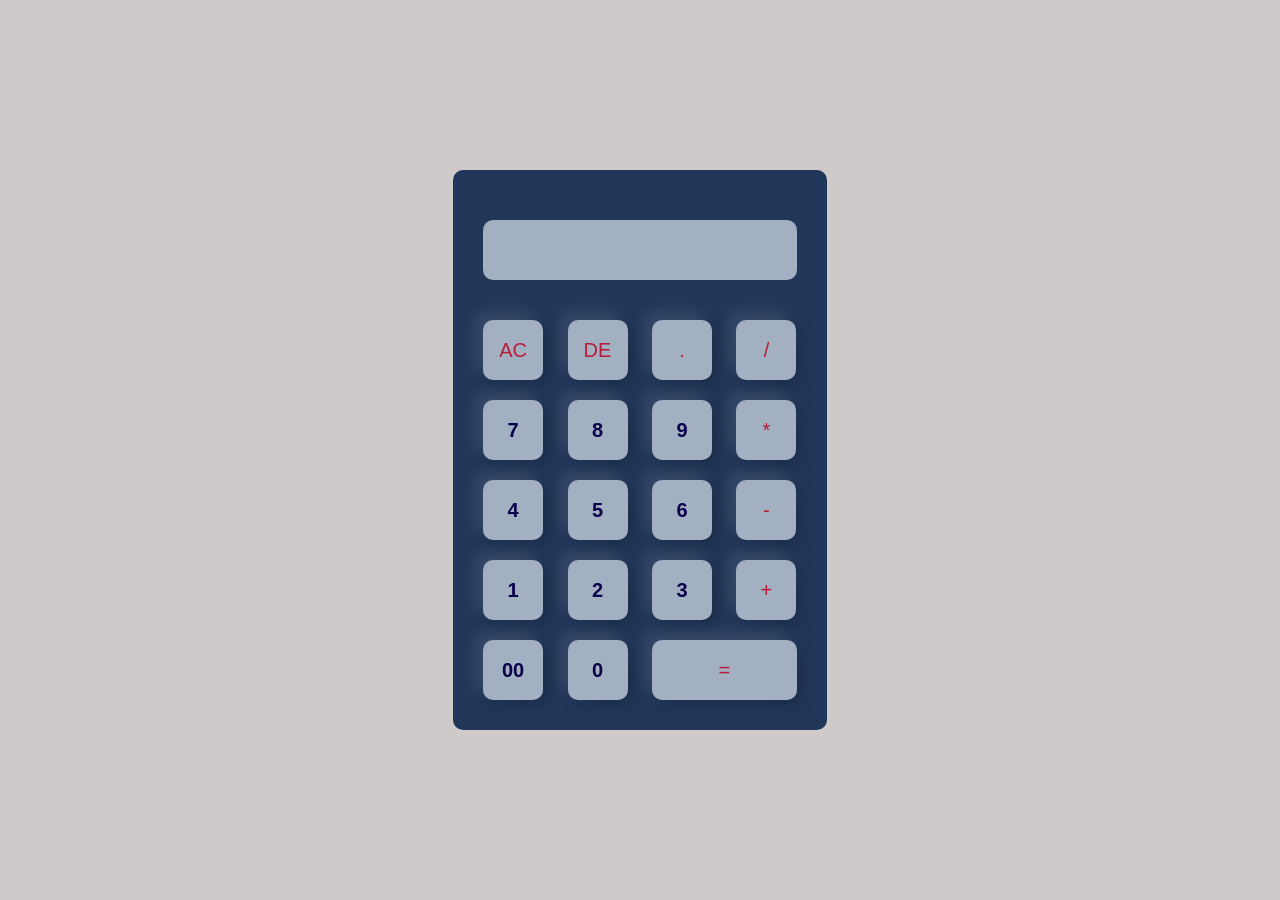
<file: Calculator/calculator.html>
<!DOCTYPE html>
<html>

    <head>
        <meta name="viewport" content="width-device-width, initial-scale1.0">
        <title>Calculator using javascript - Easy Tutorials</title>
        <link rel="stylesheet" href="calculator.css">
    </head>

    <body>
      <div class="container">
        <div class="calculator">

          <form>
            <div class="display">
               <input type="text" name="display">
            </div>

            <div>     
               <input type="button" value="AC" onclick="display.value = '' " class = "operator">
               <input type="button" value="DE" onclick="display.value = display.value.toString().slice(0,-1)" class = "operator">
               <input type="button" value="." onclick="display.value += '.'" class = "operator">
               <input type="button" value="/" onclick="display.value += '/'" class = "operator">
             </div>

            <div>
               <input type="button" value="7" onclick="display.value += '7'">
               <input type="button" value="8" onclick="display.value += '8'">
               <input type="button" value="9" onclick="display.value += '9'">
               <input type="button" value="*" onclick="display.value += '*'" class = "operator">
            </div>

            <div>
               <input type="button" value="4" onclick="display.value += '4'">
               <input type="button" value="5" onclick="display.value += '5'">
               <input type="button" value="6" onclick="display.value += '6'">
               <input type="button" value="-" onclick="display.value += '-'" class = "operator">
            </div>

            <div>
               <input type="button" value="1" onclick="display.value += '1'">
               <input type="button" value="2" onclick="display.value += '2'">
               <input type="button" value="3" onclick="display.value += '3'">
               <input type="button" value="+" onclick="display.value += '+'" class = "operator">
            </div>

            <div>
               <input type="button" value="00" onclick="display.value += '00'">
               <input type="button" value="0" onclick="display.value += '0'">
               <input type="button" value="=" onclick="display.value = eval(display.value)" class="equal operator">
            </div>
            
          </form>
        </div>
      </div>
    </body>
</html>
</file>
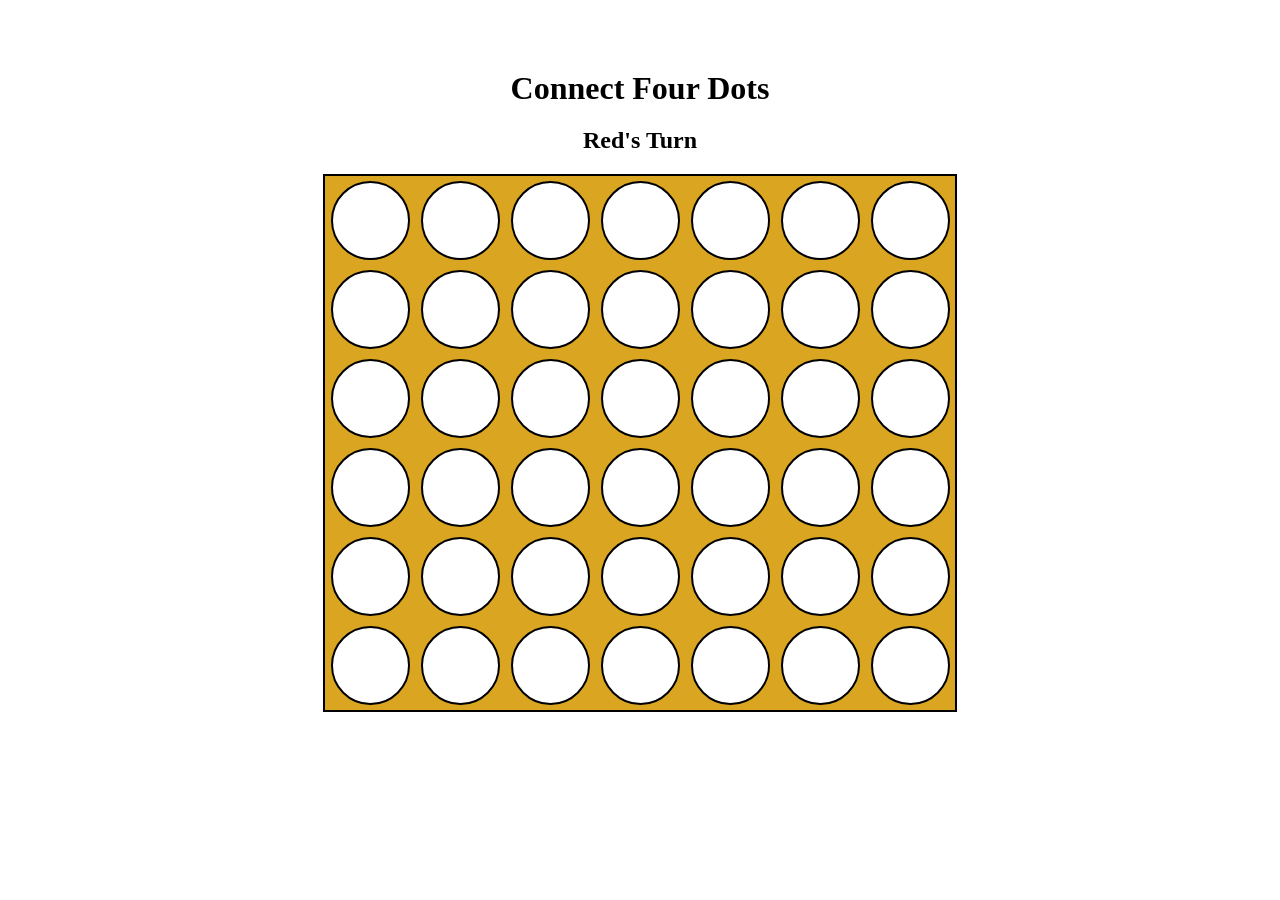
<file: Connect 4/connect.html>
<!DOCTYPE html>
<html>
    <head>
        <meta charset="UTF=8">
        <meta http-equiv="X-UA-Compatible" content="IE=edge">
        <meta name="viewport" content="width-device-width, initial-scale1.0">
        <title>Connect Four Dots Game</title>
        <link rel="stylesheet" href="connect.css">
    </head>
    <body>
        <h1>Connect Four Dots</h1>
        <h2 id="whosturn">Red's Turn</h2>
        <div class="board">
            <ul class="column" id="c1">
                <p id="c1r6"></p>
                <p id="c1r5"></p>
                <p id="c1r4"></p>
                <p id="c1r3"></p>
                <p id="c1r2"></p>
                <p id="c1r1"></p>
            </ul>
            <ul class="column" id="c2">
                <p id="c2r6"></p>
                <p id="c2r5"></p>
                <p id="c2r4"></p>
                <p id="c2r3"></p>
                <p id="c2r2"></p>
                <p id="c2r1"></p>
            </ul>
            <ul class="column" id="c3">
                <p id="c3r6"></p>
                <p id="c3r5"></p>
                <p id="c3r4"></p>
                <p id="c3r3"></p>
                <p id="c3r2"></p>
                <p id="c3r1"></p>
            </ul>
            <ul class="column" id="c4">
                <p id="c4r6"></p>
                <p id="c4r5"></p>
                <p id="c4r4"></p>
                <p id="c4r3"></p>
                <p id="c4r2"></p>
                <p id="c4r1"></p>
            </ul>
            <ul class="column" id="c5">
                <p id="c5r6"></p>
                <p id="c5r5"></p>
                <p id="c5r4"></p>
                <p id="c5r3"></p>
                <p id="c5r2"></p>
                <p id="c5r1"></p>
            </ul>
            <ul class="column" id="c6">
                <p id="c6r6"></p>
                <p id="c6r5"></p>
                <p id="c6r4"></p>
                <p id="c6r3"></p>
                <p id="c6r2"></p>
                <p id="c6r1"></p>
            </ul>
            <ul class="column" id="c7">
                <p id="c7r6"></p>
                <p id="c7r5"></p>
                <p id="c7r4"></p>
                <p id="c7r3"></p>
                <p id="c7r2"></p>
                <p id="c7r1"></p>
            </ul>

        </div>
    </body>
    <script src="./connect.js"></script>
</html>
</file>
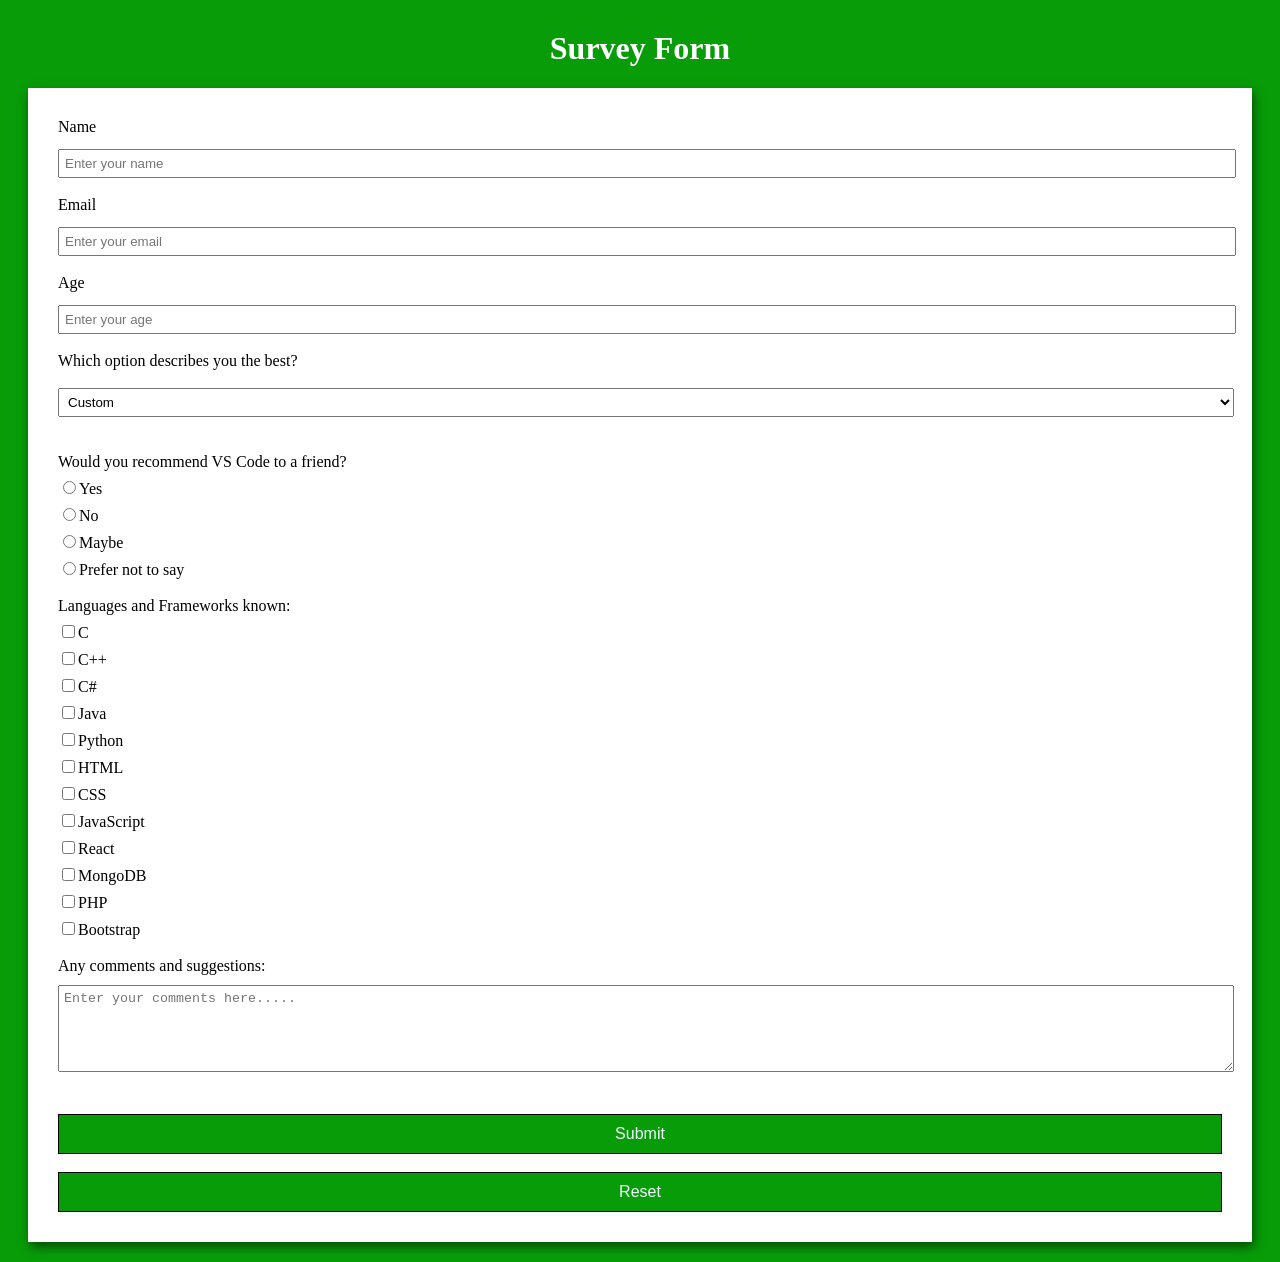
<file: Survey Form/survey.html>
<!DOCTYPE html>
<html lang="en">
    <head>
        <title>Survey Form</title>
        <link rel="stylesheet" href="survey.css">
    </head>
    <body>
        <h1>Survey Form</h1>
        <form>
            <div class="radio">
            <label>Name</label>
            <br>
            <input type="text" name="first" placeholder="Enter your name" required/>
            <br>
            <br>
            <label>Email</label>
            <br>
            <input type="email" name="email" placeholder="Enter your email" required/>
            <br>
            <br>
            <label>Age</label>
            <br>
            <input type="number" name="age" placeholder="Enter your age" required/>
            <br>
            <br>
            <label>Which option describes you the best?</label>
            <br>
            <select>
                <option>Custom</option>
                <option>Student</option>
                <option>Intern</option>
                <option>Fresher</option>
                <option>Professional</option>
                <option>Other</option>
            </select> 
            </div>
            <br>
            <br>
            <label>Would you recommend VS Code to a friend?</label>
            <br>
            <div class="value1">
            <input type="radio" value="Yes" required/>Yes<br>
            <input type="radio" value="Yes" required/>No<br>
            <input type="radio" value="Yes" required/>Maybe<br>
            <input type="radio" value="Yes" required/>Prefer not to say<br>
            <br>
            </div>
            <label>Languages and Frameworks known:</label>
            <br>
            <div class="value1">
            <input type="checkbox" value="Yes"/>C<br>
            <input type="checkbox" value="Yes"/>C++<br>
            <input type="checkbox" value="Yes"/>C#<br>
            <input type="checkbox" value="Yes"/>Java<br>
            <input type="checkbox" value="Yes"/>Python<br>
            <input type="checkbox" value="Yes"/>HTML<br>
            <input type="checkbox" value="Yes"/>CSS<br>
            <input type="checkbox" value="Yes"/>JavaScript<br>
            <input type="checkbox" value="Yes"/>React<br>
            <input type="checkbox" value="Yes"/>MongoDB<br>
            <input type="checkbox" value="Yes"/>PHP<br>
            <input type="checkbox" value="Yes"/>Bootstrap<br>
            </div>
            <br>
            <div class="cmt1">
            <label>Any comments and suggestions:</label>
            <br>
            <textarea cols="80" rows="5" placeholder="Enter your comments here....."></textarea>
            </div>
            <br>
            <button>Submit</button>
            <br>
            <button>Reset</button>
            </form>
    </body>
</html>
</file>
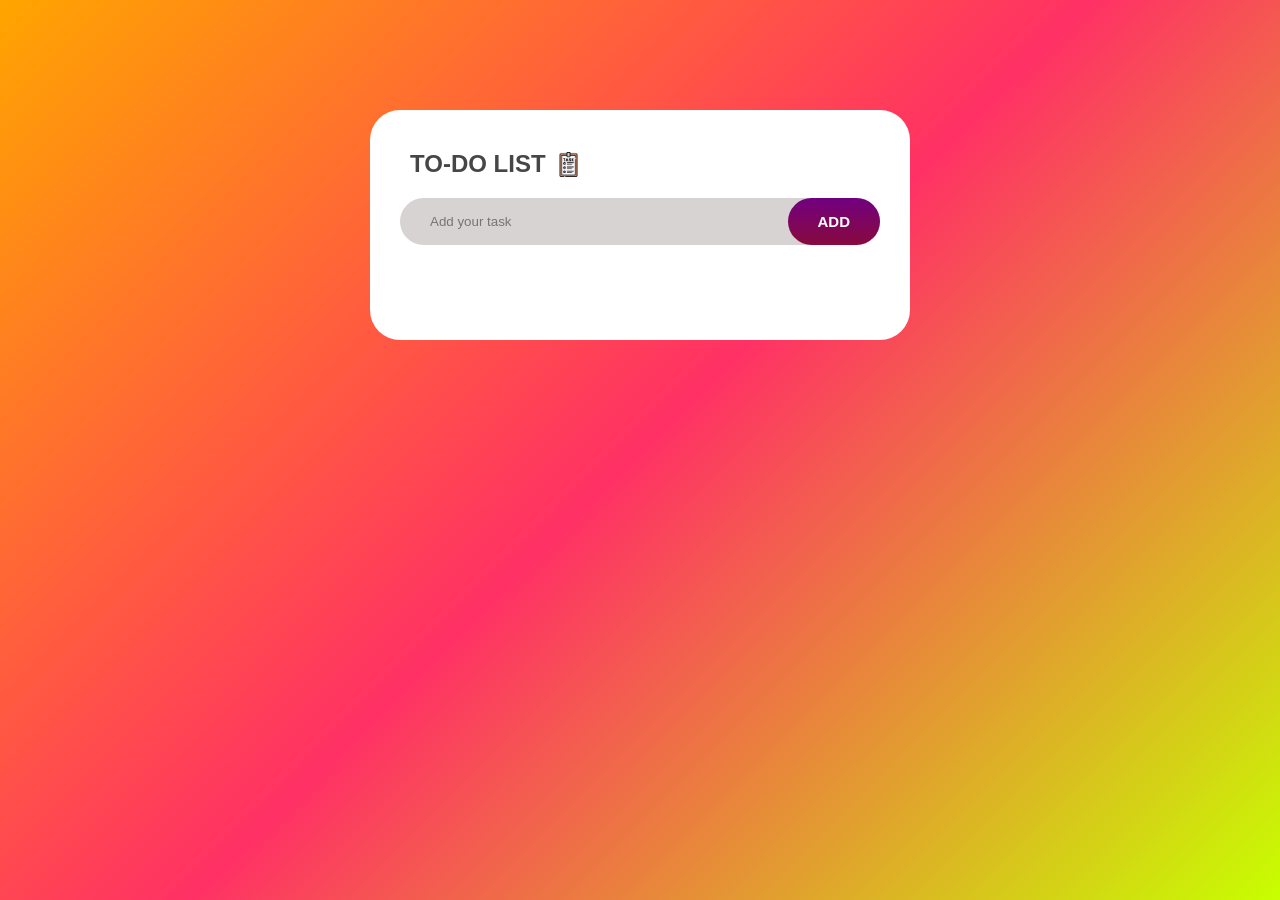
<file: To-Do-List/todo.html>
<!DOCTYPE html>
<html lang = "en">
    <head>
        <meta name="viewport" content="width=device-width,initial-scale=1">
        <title>To-Do List</title>
        <link rel="stylesheet" href="todo.css">
    </head>
    <body>
        <div class="container">
            <div class="todo-app">
                <h2>TO-DO LIST<img src="todoicon.png"></h2>
                <div class="row">
                    <input type="text" id="input-box" placeholder="Add your task">
                    <button onclick="addTask()">ADD</button>
                </div>
                <ul id="list-container"> 
                </ul>
            </div>
        </div>
        <script src="todo.js"></script>
    </body>
</html>
</file>
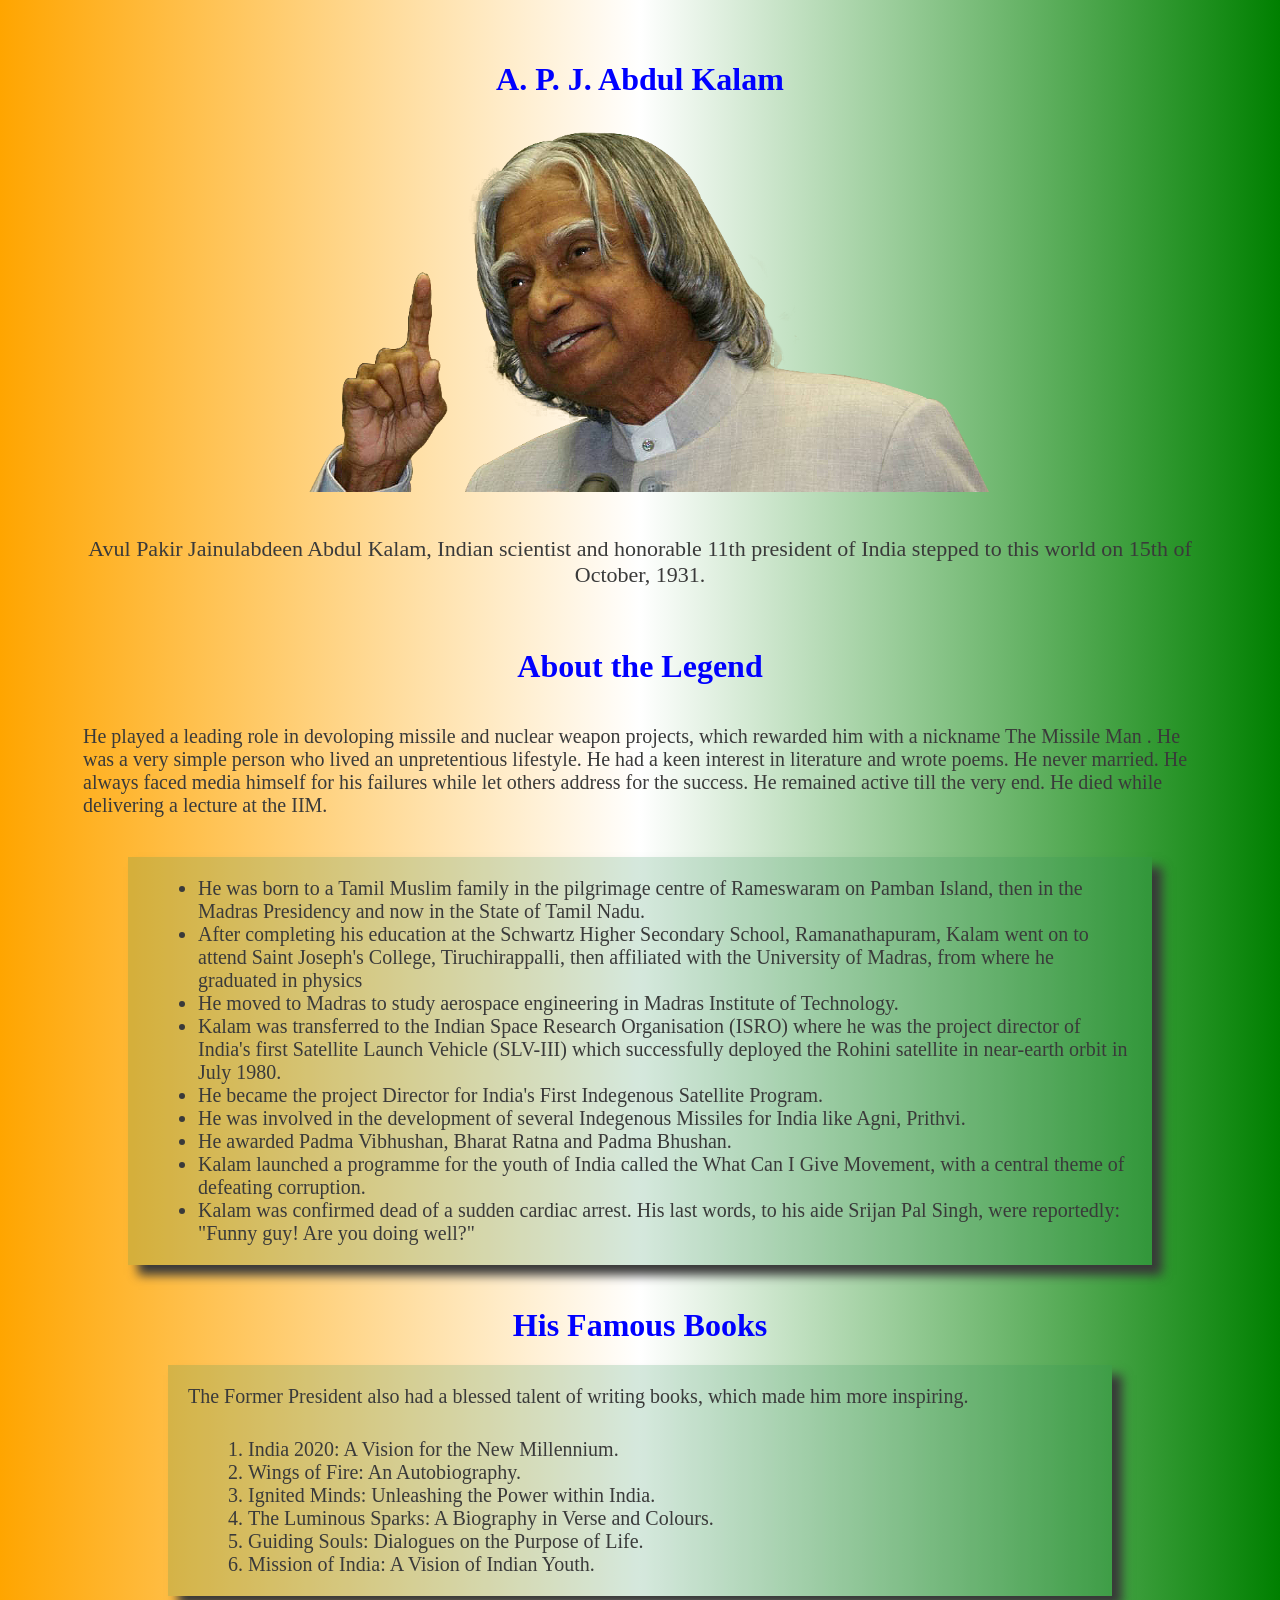
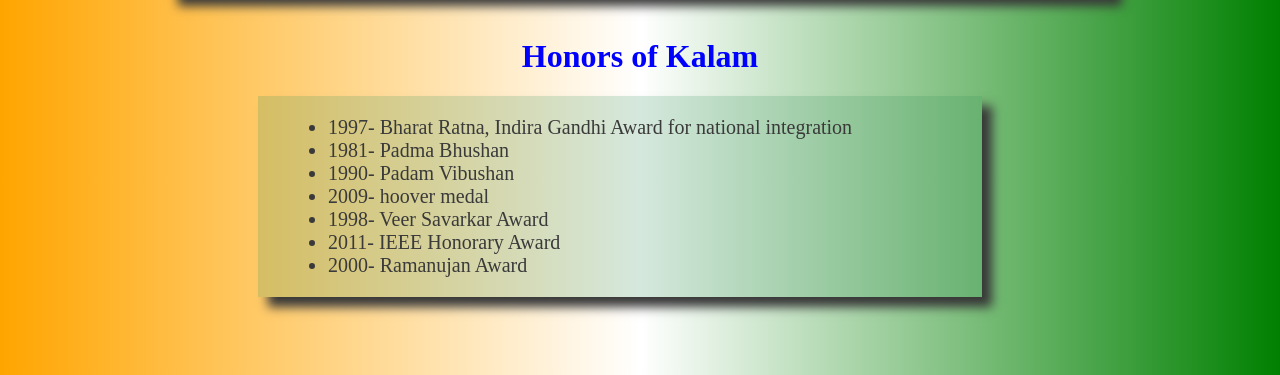
<file: Tribute Page/tribute.html>
<!DOCTYPE html>
<html lang="en">
    <head>
       <title>Tribute Page</title>
       <link rel="stylesheet" href="tribute.css">
    </head>
    <body>
        <div class="h1"><h1>A. P. J. Abdul Kalam</h1></div>
        <img src="APJ-Abdul-Kalam.img" width="700px">
        <p>Avul Pakir Jainulabdeen Abdul Kalam, Indian scientist and honorable 11th president of India stepped 
        to this world on 15th of October, 1931.</p>
        <h1>About the Legend</h1>
        <div class="p1">
            <p>He played a leading role in devoloping missile and nuclear weapon projects, which rewarded him with a nickname The Missile Man .
            He was a very simple person who lived an unpretentious lifestyle. He had a keen interest in literature and wrote poems.
            He never married. He always faced media himself for his failures while let others address for the success. 
            He remained active till the very end. He died while delivering a lecture at the IIM.</p>
        </div>
        
        <ul>
            <div class="li">
                <li>He was born to a Tamil Muslim family in the pilgrimage centre of Rameswaram on Pamban Island, 
                    then in the Madras Presidency and now in the State of Tamil Nadu.</li>
                <li>After completing his education at the Schwartz Higher Secondary School, Ramanathapuram, Kalam went on to attend Saint
                Joseph's College, Tiruchirappalli, then affiliated with the University of Madras, from where he graduated in physics</li>
                <li>He moved to Madras to study aerospace engineering in Madras Institute of Technology.</li>
                <li>Kalam was transferred to the Indian Space Research Organisation (ISRO) where he was the project director of India's 
                first Satellite Launch Vehicle (SLV-III) which successfully deployed the Rohini satellite in near-earth orbit in July 1980.</li>
                <li>He became the project Director for India's First Indegenous Satellite Program.</li>
                <li>He was involved in the development of several Indegenous Missiles for India like Agni, Prithvi.</li>
                <li>He awarded Padma Vibhushan, Bharat Ratna and Padma Bhushan.</li>
                <li>Kalam launched a programme for the youth of India called the What Can I Give Movement, with a central theme of defeating corruption.</li>
                <li>Kalam was confirmed dead of a sudden cardiac arrest. His last words, to his aide Srijan Pal Singh, were reportedly: "Funny guy! Are you doing well?"</li>
            </div>
        </ul>
        <h1>His Famous Books</h1>
        <ol>
            The Former President also had a blessed talent of writing books, which made him more inspiring.
            <div class="li">
            <li>India 2020: A Vision for the New Millennium.</li>
            <li>Wings of Fire: An Autobiography.</li>
            <li>Ignited Minds: Unleashing the Power within India.</li>   
            <li>The Luminous Sparks: A Biography in Verse and Colours.</li>
            <li>Guiding Souls: Dialogues on the Purpose of Life.</li>
            <li>Mission of India: A Vision of Indian Youth.</li>
            </div>
        </ol>
        <h1>Honors of Kalam</h1>
        <ul>
            <div class="li1">
                <li>1997- Bharat Ratna, Indira Gandhi Award for national integration</li>
                <li>1981- Padma Bhushan</li>
                <li> 1990- Padam Vibushan</li>
                <li>2009- hoover medal</li>
                <li>1998- Veer Savarkar Award</li>
                <li>2011- IEEE Honorary Award</li>
                <li>2000- Ramanujan Award</li>
            </div>     
        </ul>
    </body>
</html>
</file>
<file: Calculator/calculator.css>
*{
    margin: 0;
    padding: 0;
    font-family: 'Poppins', sans-serif;
    box-sizing: border-box;
}

.container{
    width: 100%;
    height: 100vh;
    background: #cfc9c9;
    display: flex;
    align-items: center;
    justify-content: center;
}

.calculator{
    background: #021d46d7;
    padding: 20px;
    border-radius: 10px;
}

.calculator form input{
    border: 0;
    outline: 0;
    width: 60px;
    height: 60px;
    border-radius: 10px;
    box-shadow: -8px -8px 15px rgba(255, 255, 255, 0.1), 5px 5px 15px rgba(0, 0, 0, 0.2);
    background-color: #bcc7d6d7;
    font-size: 20px;
    font-weight: bold;
    color: #0a024b;
    cursor: pointer;
    margin: 10px;
}

form .display{
    display: flex;
    justify-content: flex-end;
    margin: 20px 0;
}

form .display input{
    text-align: right;
    flex: 1;
    font-size: 45px;
    box-shadow: none;
} 

form input.equal{
    width: 145px;
}

form input.operator{
    color: rgba(185, 11, 40, 0.89);
    font-weight: 300  ;
    font-weight: lighter;
}
</file>
<file: Connect 4/connect.css>
*{
    margin: 0;
    padding: 0;
}
body{
    display: grid;
    place-items: center;
}

h1{
    padding-top: 50px;
    text-align: center;
    margin: 20px 0 20px 0;
}
h2{
    text-align: center;
    margin-bottom: 20px;
}

.board{
    display: grid;
    grid-template-columns: repeat(7,1fr);
    border: 2px solid black;
    width: 630px;
    background-color: goldenrod;
}

ul{
    display: grid;
    place-items: center;
}

ul p{
    margin: 5px;
    width: 75px;
    height: 75px;
    border: 2px solid black;
    border-radius: 100px;
    background-color: white;
}

ul:hover{
    cursor: pointer;
    background-color: wheat;
}


@media(max-width:700px){
    .board{
        width: 500px;
    }
    ul p{
        width: 55px;
        height: 55px;  
    }
}


@media(max-width:520px){
    .board{
        width: 400px;
    }
    ul p{
        width: 40px;
        height: 40px; 
    }
}


@media(max-width:420px){
    .board{
        width: 320px;
    }
    ul p{
        width: 30px;
        height: 30px;   
    }
}
</file>
<file: Survey Form/survey.css>
body{
    background-color: rgb(8, 156, 8);
    text-align: center;
    font-family: Verdana;
}
body h1{
    color: white;
    cursor: pointer;
    margin-top: 30px;
}
body h1:hover{
    color: rgb(47, 241, 255);
    cursor: pointer;
}
body form{
    text-align: left;
    font-size: 16px;
    background-color: white;
    box-shadow: 2px 5px 10px rgba(0, 0 , 0, 0.5);
    padding: 30px;
    margin: 20px;
}
body form button{
    background: rgb(8, 156, 8);
    color: aliceblue;
    border: 1px solid black;
    font-size: 16px;
    display: block;
    padding: 10px;
    width: 100%;
    cursor: pointer;
}
body form button:hover{
    background-color: goldenrod;
    color: black;
}
body form .radio label{
    display: block;
    margin-bottom: 0px;
}
body form .radio input{
    width: 100%;
    padding: 5px;
    margin-top: -20px;
}
body form .radio select{
    width: 101%;
    padding: 5px;
}
body form .cmt1 textarea{
    width: 100%;
    padding: 5px;
    margin-top: 10px;
}
body form textarea{
    margin-bottom: 20px;
}
body form .value1 input{
    margin-top: 10px;
}
</file>
<file: To-Do-List/todo.css>
*{
    margin: 0;
    padding: 0;
    font-family: 'Poppins', sans-serif;
    box-sizing: border-box;
}
.container{
    width: 100%;
    min-height: 100vh;
    background: -webkit-linear-gradient(135deg, rgb(200, 255, 0), rgba(255, 0, 64, 0.808), orange);
    padding: 10px;
}
.todo-app{
    width: 100%;
    max-width: 540px;
    background: #fff;
    margin: 100px auto 20px;
    padding: 40px 30px 70px;
    border-radius: 30px;
}
.todo-app h2{
    color: rgba(0, 0, 0, 0.726);
    display: flex;
    align-items: center;
    margin-left: 10px;
    margin-bottom: 20px;
    font-weight: bolder;
}
.todo-app img{
    width: 25px;
    height: 25px;
    margin-left: 10px;
}
.row{
    display: flex;
    align-items: center;
    border-radius: 30px;
    margin-bottom: 25px;
    padding-left: 20px;
    background-color: rgb(216, 211, 211);
    justify-content: space-between;
    }

    input{
        flex: 1;
        border: none;
        outline: none;
        background: transparent;
        padding: 10px;
    }
    button{
        padding: 15px 30px;
        border-radius: 30px;
        border: none;
        outline: none;
        background: -webkit-linear-gradient( rgb(113, 0, 128), rgb(136, 10, 62));
        color: #fff;
        font-weight: bold;
        font-size: 15px;
        cursor: pointer;
    }
    ul li{
        list-style: none;
        font-size: 17px;
        padding: 12px 8px 12px 50px;
        user-select: none;
        cursor: pointer;
        position: relative;
    }
    ul li::before{
        background-image: url(unchecked.png);
        content: '';
        position: absolute;
        height: 28px;
        width: 28px;
        border-radius: 50%;
        background-size: cover;
        background-position: center;
        top: 12px;
        left: 8px;
    }
    ul li.checked{
        color: #555;
        text-decoration: line-through;
    }
    ul li.checked::before{
        background-image: url(checked.png);
    }
    ul li span{
        position: absolute;
        right: 0;
        top: 5px;
        width: 40px;
        height: 40px;
        font-size: 22px;
        color: #555;
        line-height: 40px;
        text-align: center;
        border-radius: 50%;
    }
    ul li span:hover{
        background:#edeef0;
    }
</file>
<file: Tribute Page/tribute.css>
body{
    background: -webkit-linear-gradient(360deg, orange, white, green);
    font-family: 'Trebuchet MS';
    text-align: center;
    color: rgb(58, 58, 58);
    padding-bottom: 50px;
}
body .h1 h1{
    padding: 40px;
}
body h1{
    color: blue;
    padding-top: 20px;
}
body h1:hover{
    color: brown;
    cursor: pointer;
    font-style: italic;
}
body p{
    margin: 40px;
    font-size: 22px;
}
body img{
    margin-top: -30px;
}
body .p1 p{
    margin-left: 75px;
    margin-right: 75px;
    font-size: 20px;
    text-align: left;
}
body ul{
    padding-left: 200px;
    padding-right: 200px;
    font-size: 20px;
    text-align: left;
}
body ul .li{
    margin-left: -80px;
    margin-right: -80px;
    text-align: left;
    font-size: 20px;
    padding-bottom: 50px;
    padding-top: 20px;
    padding-bottom: 20px;
    padding-left: 70px;
    padding-right: 20px;
    transition: transform 0.5s;
    background-color: rgb(46, 139, 87, 0.20);
    box-shadow: 10px 10px 10px rgb(56, 56, 56);
}
body ul .li:hover{
    transform: translateY(-10px);
}
body ul .li1{
    padding-top: 20px;
    padding-bottom: 20px;
    padding-left: 70px;
    padding-right: 20px;
    margin-left: 50px;
    margin-right: 90px;
    text-align: left;
    font-size: 20px;
    transition: transform 0.5s;
    background-color: rgb(46, 139, 87, 0.20);
    box-shadow: 10px 10px 10px rgb(56, 56, 56);
}
body ul .li1:hover{
    transform: translateY(-10px);
}
body ol{
    padding-top: 20px;
    padding-bottom: 20px;
    padding-left: 20px;
    padding-right: 20px;
    margin-left: 160px;
    margin-right: 160px;
    text-align: left;
    font-size: 20px;
    transition: transform 0.5s;
    background-color: rgb(46, 139, 87, 0.20);
    box-shadow: 10px 10px 10px rgb(56, 56, 56);
}
body ol:hover{
    transform: translateY(-10px);
}
body ol .li{
    padding-top: 30px;
    margin-left: 60px;
    margin-right: 60px;
    text-align: left;
    font-size: 20px;
}
</file>
